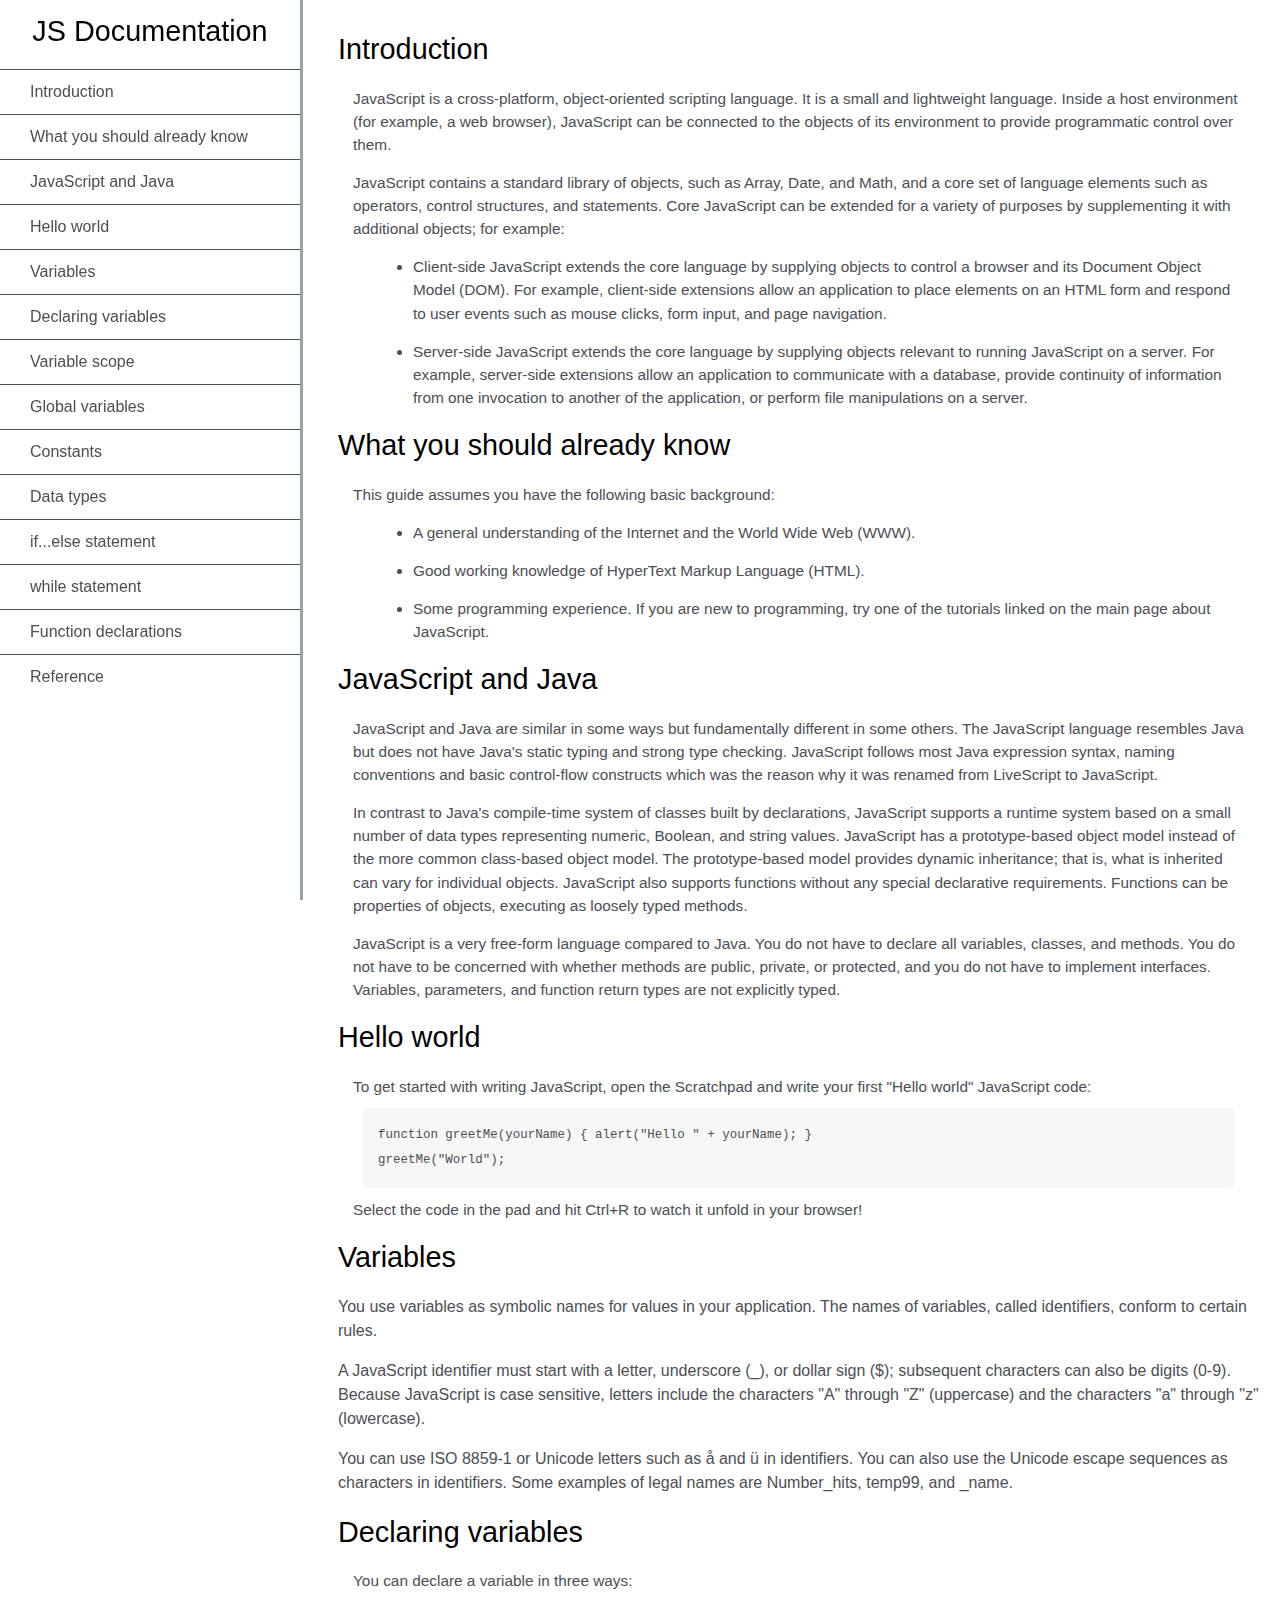
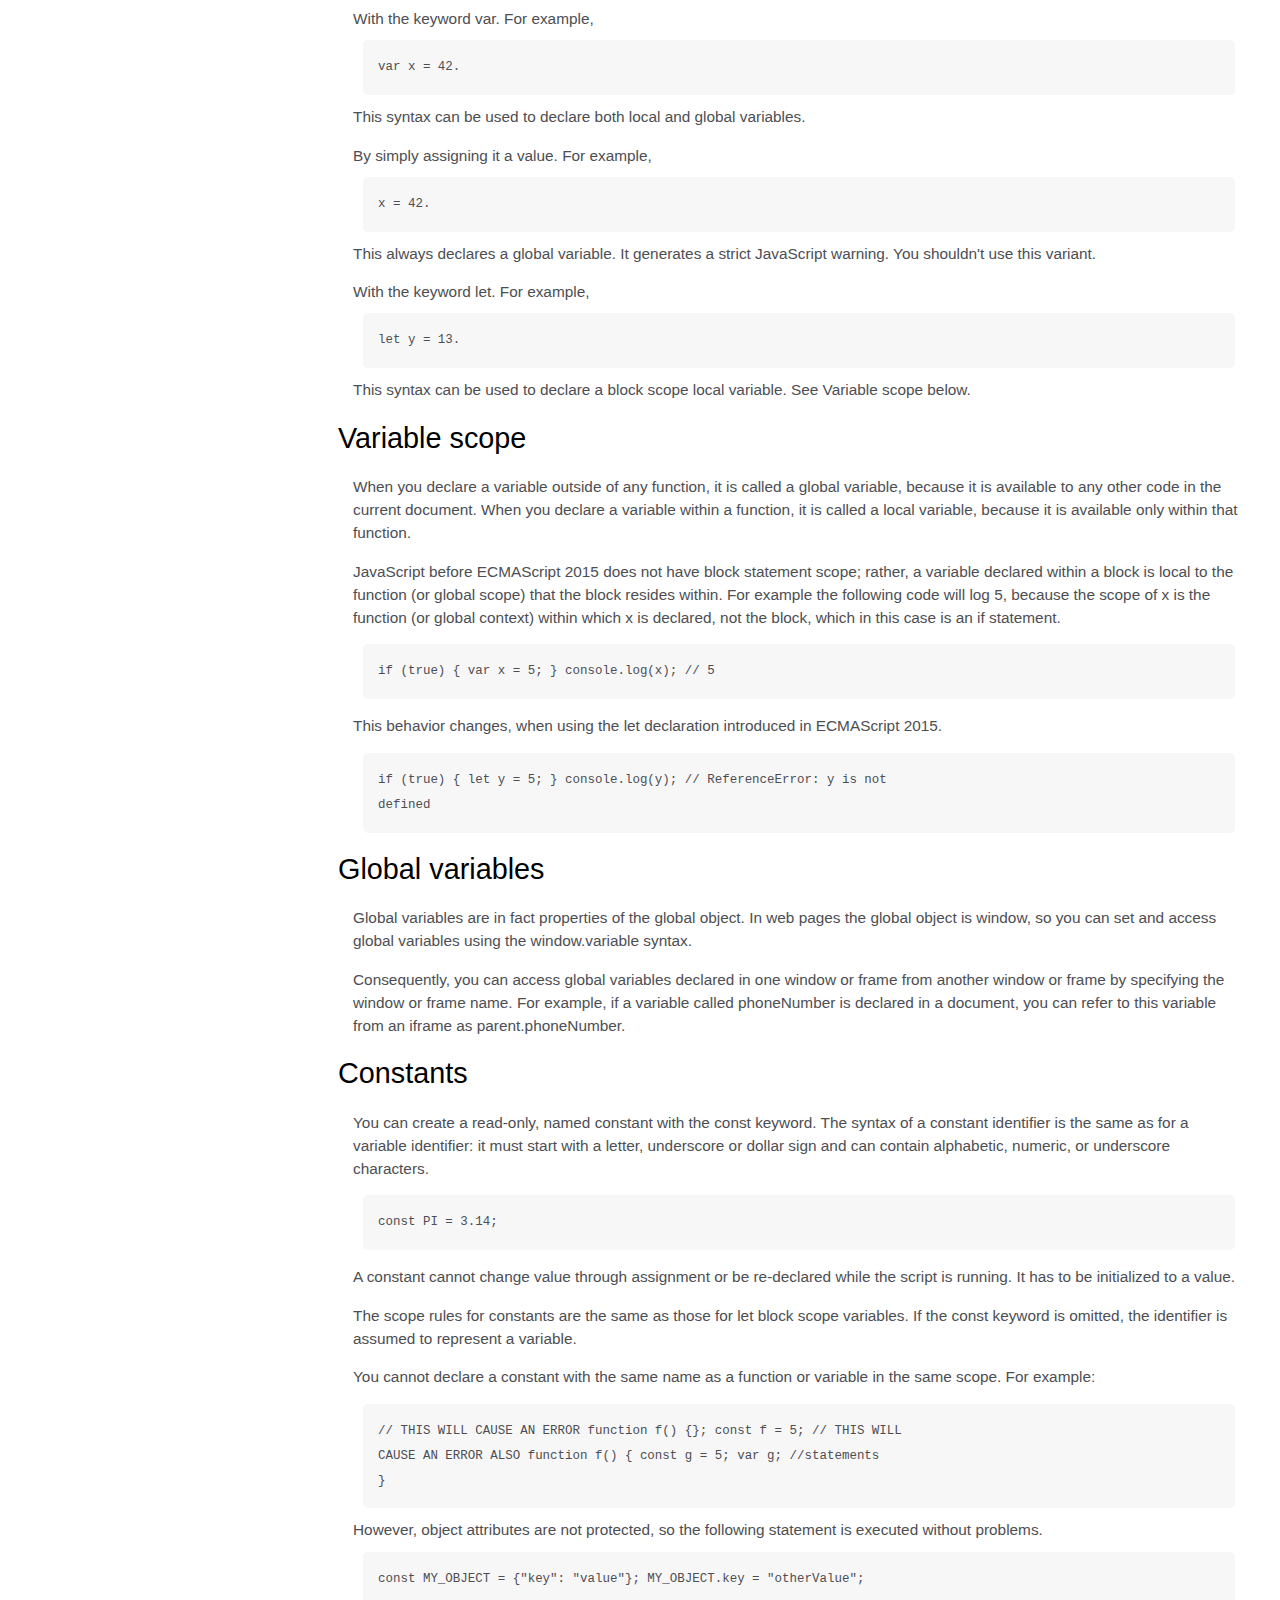
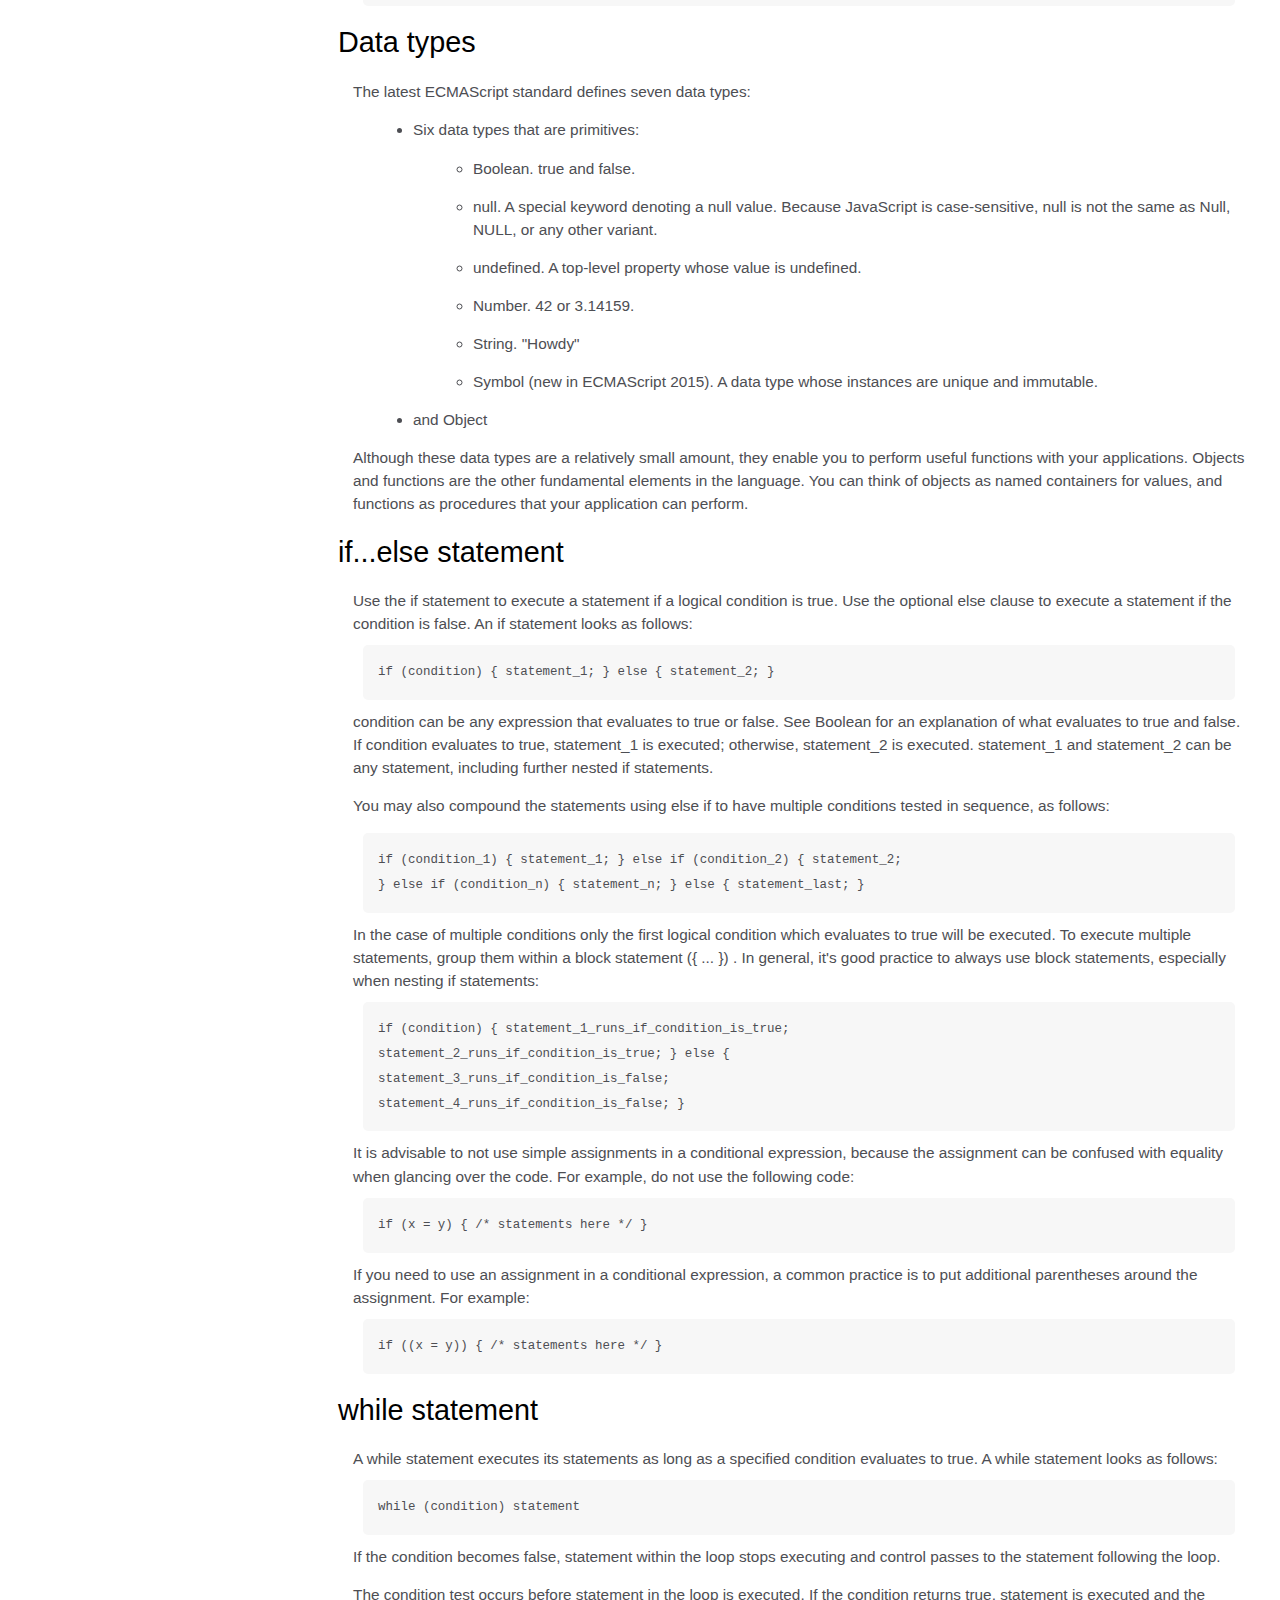
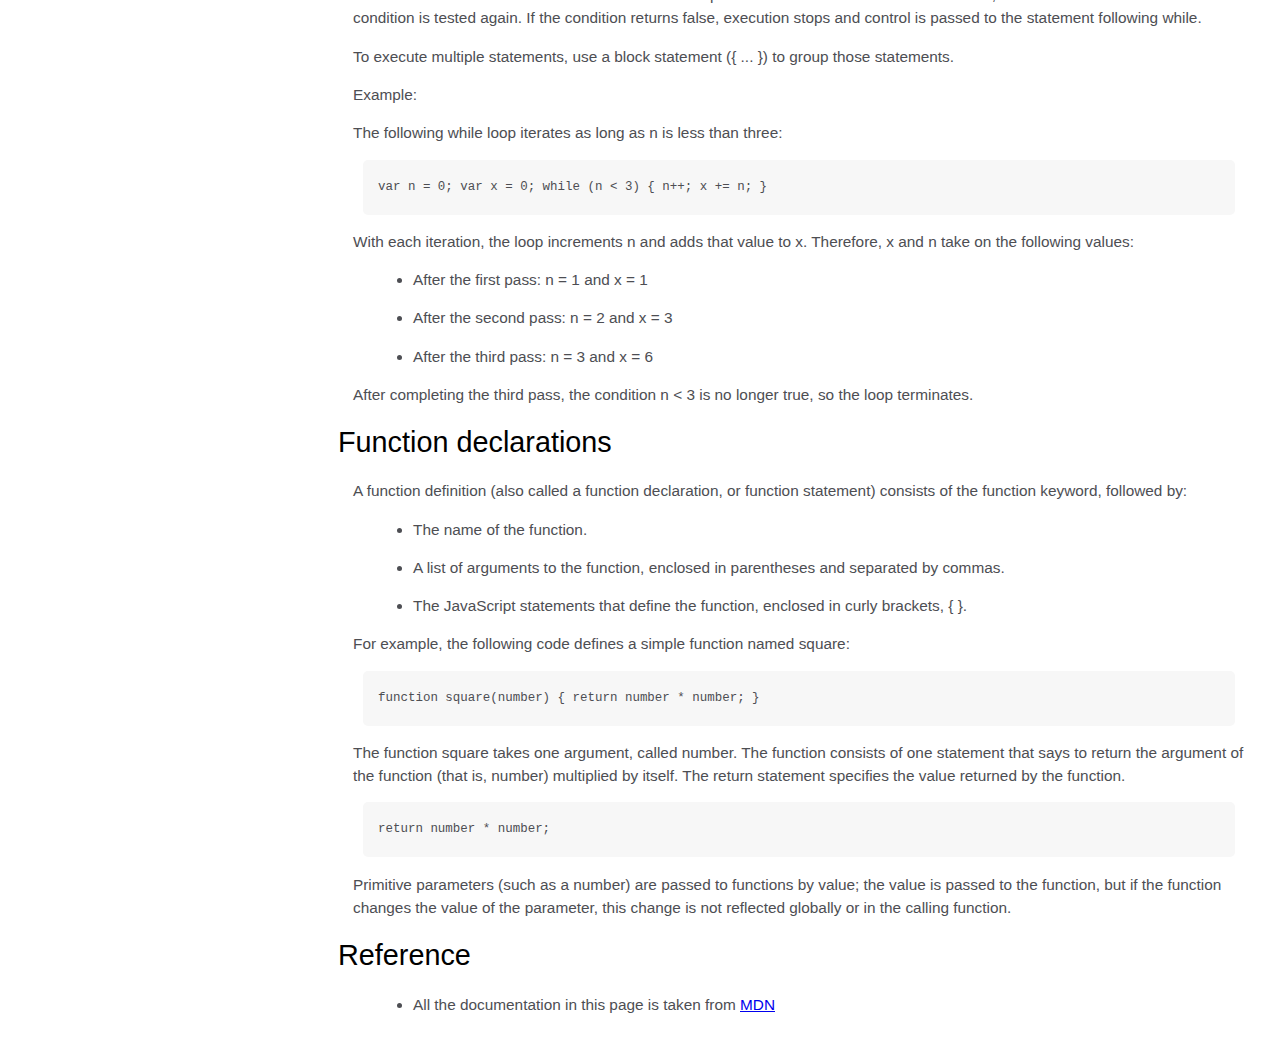
<file: documentation-page/documentation.html>
<!DOCTYPE html>
<html lang="en">
<head>
    <meta charset="UTF-8">
    <meta http-equiv="X-UA-Compatible" content="IE=edge">
    <meta name="viewport" content="width=device-width, initial-scale=1.0">
    <title>Documentation Page</title>
    <link rel="stylesheet" href="docStyles.css">
</head>
<body>
    <nav id="navbar">
        <header>JS Documentation</header>
        <ul>
          <li><a class="nav-link" href="#Introduction">Introduction</a></li>
          <li>
            <a class="nav-link" href="#What_you_should_already_know"
              >What you should already know</a
            >
          </li>
          <li>
            <a class="nav-link" href="#JavaScript_and_Java">JavaScript and Java</a>
          </li>
          <li><a class="nav-link" href="#Hello_world">Hello world</a></li>
          <li><a class="nav-link" href="#Variables">Variables</a></li>
          <li>
            <a class="nav-link" href="#Declaring_variables">Declaring variables</a>
          </li>
          <li><a class="nav-link" href="#Variable_scope">Variable scope</a></li>
          <li><a class="nav-link" href="#Global_variables">Global variables</a></li>
          <li><a class="nav-link" href="#Constants">Constants</a></li>
          <li><a class="nav-link" href="#Data_types">Data types</a></li>
          <li>
            <a class="nav-link" href="#if...else_statement">if...else statement</a>
          </li>
          <li><a class="nav-link" href="#while_statement">while statement</a></li>
          <li>
            <a class="nav-link" href="#Function_declarations"
              >Function declarations</a
            >
          </li>
          <li><a class="nav-link" href="#Reference">Reference</a></li>
        </ul>
      </nav>
      <main id="main-doc">
        <section class="main-section" id="Introduction">
          <header>Introduction</header>
          <article>
            <p>
              JavaScript is a cross-platform, object-oriented scripting language. It
              is a small and lightweight language. Inside a host environment (for
              example, a web browser), JavaScript can be connected to the objects of
              its environment to provide programmatic control over them.
            </p>
      
            <p>
              JavaScript contains a standard library of objects, such as Array, Date,
              and Math, and a core set of language elements such as operators, control
              structures, and statements. Core JavaScript can be extended for a
              variety of purposes by supplementing it with additional objects; for
              example:
            </p>
            <ul>
              <li>
                Client-side JavaScript extends the core language by supplying objects
                to control a browser and its Document Object Model (DOM). For example,
                client-side extensions allow an application to place elements on an
                HTML form and respond to user events such as mouse clicks, form input,
                and page navigation.
              </li>
              <li>
                Server-side JavaScript extends the core language by supplying objects
                relevant to running JavaScript on a server. For example, server-side
                extensions allow an application to communicate with a database,
                provide continuity of information from one invocation to another of
                the application, or perform file manipulations on a server.
              </li>
            </ul>
          </article>
        </section>
        <section class="main-section" id="What_you_should_already_know">
          <header>What you should already know</header>
          <article>
            <p>This guide assumes you have the following basic background:</p>
      
            <ul>
              <li>
                A general understanding of the Internet and the World Wide Web (WWW).
              </li>
              <li>Good working knowledge of HyperText Markup Language (HTML).</li>
              <li>
                Some programming experience. If you are new to programming, try one of
                the tutorials linked on the main page about JavaScript.
              </li>
            </ul>
          </article>
        </section>
        <section class="main-section" id="JavaScript_and_Java">
          <header>JavaScript and Java</header>
          <article>
            <p>
              JavaScript and Java are similar in some ways but fundamentally different
              in some others. The JavaScript language resembles Java but does not have
              Java's static typing and strong type checking. JavaScript follows most
              Java expression syntax, naming conventions and basic control-flow
              constructs which was the reason why it was renamed from LiveScript to
              JavaScript.
            </p>
      
            <p>
              In contrast to Java's compile-time system of classes built by
              declarations, JavaScript supports a runtime system based on a small
              number of data types representing numeric, Boolean, and string values.
              JavaScript has a prototype-based object model instead of the more common
              class-based object model. The prototype-based model provides dynamic
              inheritance; that is, what is inherited can vary for individual objects.
              JavaScript also supports functions without any special declarative
              requirements. Functions can be properties of objects, executing as
              loosely typed methods.
            </p>
            <p>
              JavaScript is a very free-form language compared to Java. You do not
              have to declare all variables, classes, and methods. You do not have to
              be concerned with whether methods are public, private, or protected, and
              you do not have to implement interfaces. Variables, parameters, and
              function return types are not explicitly typed.
            </p>
          </article>
        </section>
        <section class="main-section" id="Hello_world">
          <header>Hello world</header>
          <article>
            To get started with writing JavaScript, open the Scratchpad and write your
            first "Hello world" JavaScript code:
            <code
              >function greetMe(yourName) { alert("Hello " + yourName); }
              greetMe("World");
            </code>
      
            Select the code in the pad and hit Ctrl+R to watch it unfold in your
            browser!
          </article>
        </section>
        <section class="main-section" id="Variables">
          <header>Variables</header>
          <p>
            You use variables as symbolic names for values in your application. The
            names of variables, called identifiers, conform to certain rules.
          </p>
          <p>
            A JavaScript identifier must start with a letter, underscore (_), or
            dollar sign ($); subsequent characters can also be digits (0-9). Because
            JavaScript is case sensitive, letters include the characters "A" through
            "Z" (uppercase) and the characters "a" through "z" (lowercase).
          </p>
          <p>
            You can use ISO 8859-1 or Unicode letters such as å and ü in identifiers.
            You can also use the Unicode escape sequences as characters in
            identifiers. Some examples of legal names are Number_hits, temp99, and
            _name.
          </p>
        </section>
        <section class="main-section" id="Declaring_variables">
          <header>Declaring variables</header>
          <article>
            You can declare a variable in three ways:
            <p>
              With the keyword var. For example, <code>var x = 42.</code> This syntax
              can be used to declare both local and global variables.
            </p>
            <p>
              By simply assigning it a value. For example, <code>x = 42.</code> This
              always declares a global variable. It generates a strict JavaScript
              warning. You shouldn't use this variant.
            </p>
            <p>
              With the keyword let. For example,<code> let y = 13.</code> This syntax
              can be used to declare a block scope local variable. See Variable scope
              below.
            </p>
          </article>
        </section>
        <section class="main-section" id="Variable_scope">
          <header>Variable scope</header>
          <article>
            <p>
              When you declare a variable outside of any function, it is called a
              global variable, because it is available to any other code in the
              current document. When you declare a variable within a function, it is
              called a local variable, because it is available only within that
              function.
            </p>
      
            <p>
              JavaScript before ECMAScript 2015 does not have block statement scope;
              rather, a variable declared within a block is local to the function (or
              global scope) that the block resides within. For example the following
              code will log 5, because the scope of x is the function (or global
              context) within which x is declared, not the block, which in this case
              is an if statement.
            </p>
            <code>if (true) { var x = 5; } console.log(x); // 5</code>
            <p>
              This behavior changes, when using the let declaration introduced in
              ECMAScript 2015.
            </p>
      
            <code
              >if (true) { let y = 5; } console.log(y); // ReferenceError: y is not
              defined</code
            >
          </article>
        </section>
        <section class="main-section" id="Global_variables">
          <header>Global variables</header>
          <article>
            <p>
              Global variables are in fact properties of the global object. In web
              pages the global object is window, so you can set and access global
              variables using the window.variable syntax.
            </p>
      
            <p>
              Consequently, you can access global variables declared in one window or
              frame from another window or frame by specifying the window or frame
              name. For example, if a variable called phoneNumber is declared in a
              document, you can refer to this variable from an iframe as
              parent.phoneNumber.
            </p>
          </article>
        </section>
        <section class="main-section" id="Constants">
          <header>Constants</header>
          <article>
            <p>
              You can create a read-only, named constant with the const keyword. The
              syntax of a constant identifier is the same as for a variable
              identifier: it must start with a letter, underscore or dollar sign and
              can contain alphabetic, numeric, or underscore characters.
            </p>
      
            <code>const PI = 3.14;</code>
            <p>
              A constant cannot change value through assignment or be re-declared
              while the script is running. It has to be initialized to a value.
            </p>
      
            <p>
              The scope rules for constants are the same as those for let block scope
              variables. If the const keyword is omitted, the identifier is assumed to
              represent a variable.
            </p>
      
            <p>
              You cannot declare a constant with the same name as a function or
              variable in the same scope. For example:
            </p>
      
            <code
              >// THIS WILL CAUSE AN ERROR function f() {}; const f = 5; // THIS WILL
              CAUSE AN ERROR ALSO function f() { const g = 5; var g; //statements
              }</code
            >
            However, object attributes are not protected, so the following statement
            is executed without problems.
            <code
              >const MY_OBJECT = {"key": "value"}; MY_OBJECT.key = "otherValue";</code
            >
          </article>
        </section>
        <section class="main-section" id="Data_types">
          <header>Data types</header>
          <article>
            <p>The latest ECMAScript standard defines seven data types:</p>
            <ul>
              <li>
                <p>Six data types that are primitives:</p>
                <ul>
                  <li>Boolean. true and false.</li>
                  <li>
                    null. A special keyword denoting a null value. Because JavaScript
                    is case-sensitive, null is not the same as Null, NULL, or any
                    other variant.
                  </li>
                  <li>undefined. A top-level property whose value is undefined.</li>
                  <li>Number. 42 or 3.14159.</li>
                  <li>String. "Howdy"</li>
                  <li>
                    Symbol (new in ECMAScript 2015). A data type whose instances are
                    unique and immutable.
                  </li>
                </ul>
              </li>
      
              <li>and Object</li>
            </ul>
            Although these data types are a relatively small amount, they enable you
            to perform useful functions with your applications. Objects and functions
            are the other fundamental elements in the language. You can think of
            objects as named containers for values, and functions as procedures that
            your application can perform.
          </article>
        </section>
        <section class="main-section" id="if...else_statement">
          <header>if...else statement</header>
          <article>
            Use the if statement to execute a statement if a logical condition is
            true. Use the optional else clause to execute a statement if the condition
            is false. An if statement looks as follows:
      
            <code>if (condition) { statement_1; } else { statement_2; }</code>
            condition can be any expression that evaluates to true or false. See
            Boolean for an explanation of what evaluates to true and false. If
            condition evaluates to true, statement_1 is executed; otherwise,
            statement_2 is executed. statement_1 and statement_2 can be any statement,
            including further nested if statements.
            <p>
              You may also compound the statements using else if to have multiple
              conditions tested in sequence, as follows:
            </p>
            <code
              >if (condition_1) { statement_1; } else if (condition_2) { statement_2;
              } else if (condition_n) { statement_n; } else { statement_last; }
            </code>
            In the case of multiple conditions only the first logical condition which
            evaluates to true will be executed. To execute multiple statements, group
            them within a block statement ({ ... }) . In general, it's good practice
            to always use block statements, especially when nesting if statements:
      
            <code
              >if (condition) { statement_1_runs_if_condition_is_true;
              statement_2_runs_if_condition_is_true; } else {
              statement_3_runs_if_condition_is_false;
              statement_4_runs_if_condition_is_false; }</code
            >
            It is advisable to not use simple assignments in a conditional expression,
            because the assignment can be confused with equality when glancing over
            the code. For example, do not use the following code:
            <code>if (x = y) { /* statements here */ }</code> If you need to use an
            assignment in a conditional expression, a common practice is to put
            additional parentheses around the assignment. For example:
      
            <code>if ((x = y)) { /* statements here */ }</code>
          </article>
        </section>
        <section class="main-section" id="while_statement">
          <header>while statement</header>
          <article>
            A while statement executes its statements as long as a specified condition
            evaluates to true. A while statement looks as follows:
      
            <code>while (condition) statement</code> If the condition becomes false,
            statement within the loop stops executing and control passes to the
            statement following the loop.
      
            <p>
              The condition test occurs before statement in the loop is executed. If
              the condition returns true, statement is executed and the condition is
              tested again. If the condition returns false, execution stops and
              control is passed to the statement following while.
            </p>
      
            <p>
              To execute multiple statements, use a block statement ({ ... }) to group
              those statements.
            </p>
      
            Example:
      
            <p>The following while loop iterates as long as n is less than three:</p>
      
            <code>var n = 0; var x = 0; while (n &lt; 3) { n++; x += n; }</code>
            <p>
              With each iteration, the loop increments n and adds that value to x.
              Therefore, x and n take on the following values:
            </p>
      
            <ul>
              <li>After the first pass: n = 1 and x = 1</li>
              <li>After the second pass: n = 2 and x = 3</li>
              <li>After the third pass: n = 3 and x = 6</li>
            </ul>
            <p>
              After completing the third pass, the condition n &lt; 3 is no longer
              true, so the loop terminates.
            </p>
          </article>
        </section>
        <section class="main-section" id="Function_declarations">
          <header>Function declarations</header>
          <article>
            A function definition (also called a function declaration, or function
            statement) consists of the function keyword, followed by:
      
            <ul>
              <li>The name of the function.</li>
              <li>
                A list of arguments to the function, enclosed in parentheses and
                separated by commas.
              </li>
              <li>
                The JavaScript statements that define the function, enclosed in curly
                brackets, { }.
              </li>
            </ul>
            <p>
              For example, the following code defines a simple function named square:
            </p>
      
            <code>function square(number) { return number * number; }</code>
            <p>
              The function square takes one argument, called number. The function
              consists of one statement that says to return the argument of the
              function (that is, number) multiplied by itself. The return statement
              specifies the value returned by the function.
            </p>
            <code>return number * number;</code>
            <p>
              Primitive parameters (such as a number) are passed to functions by
              value; the value is passed to the function, but if the function changes
              the value of the parameter, this change is not reflected globally or in
              the calling function.
            </p>
          </article>
        </section>
        <section class="main-section" id="Reference">
          <header>Reference</header>
          <article>
            <ul>
              <li>
                All the documentation in this page is taken from
                <a
                  href="https://developer.mozilla.org/en-US/docs/Web/JavaScript/Guide"
                  target="_blank"
                  >MDN</a
                >
              </li>
            </ul>
          </article>
        </section>
      </main>      
</body>
</html>
</file>
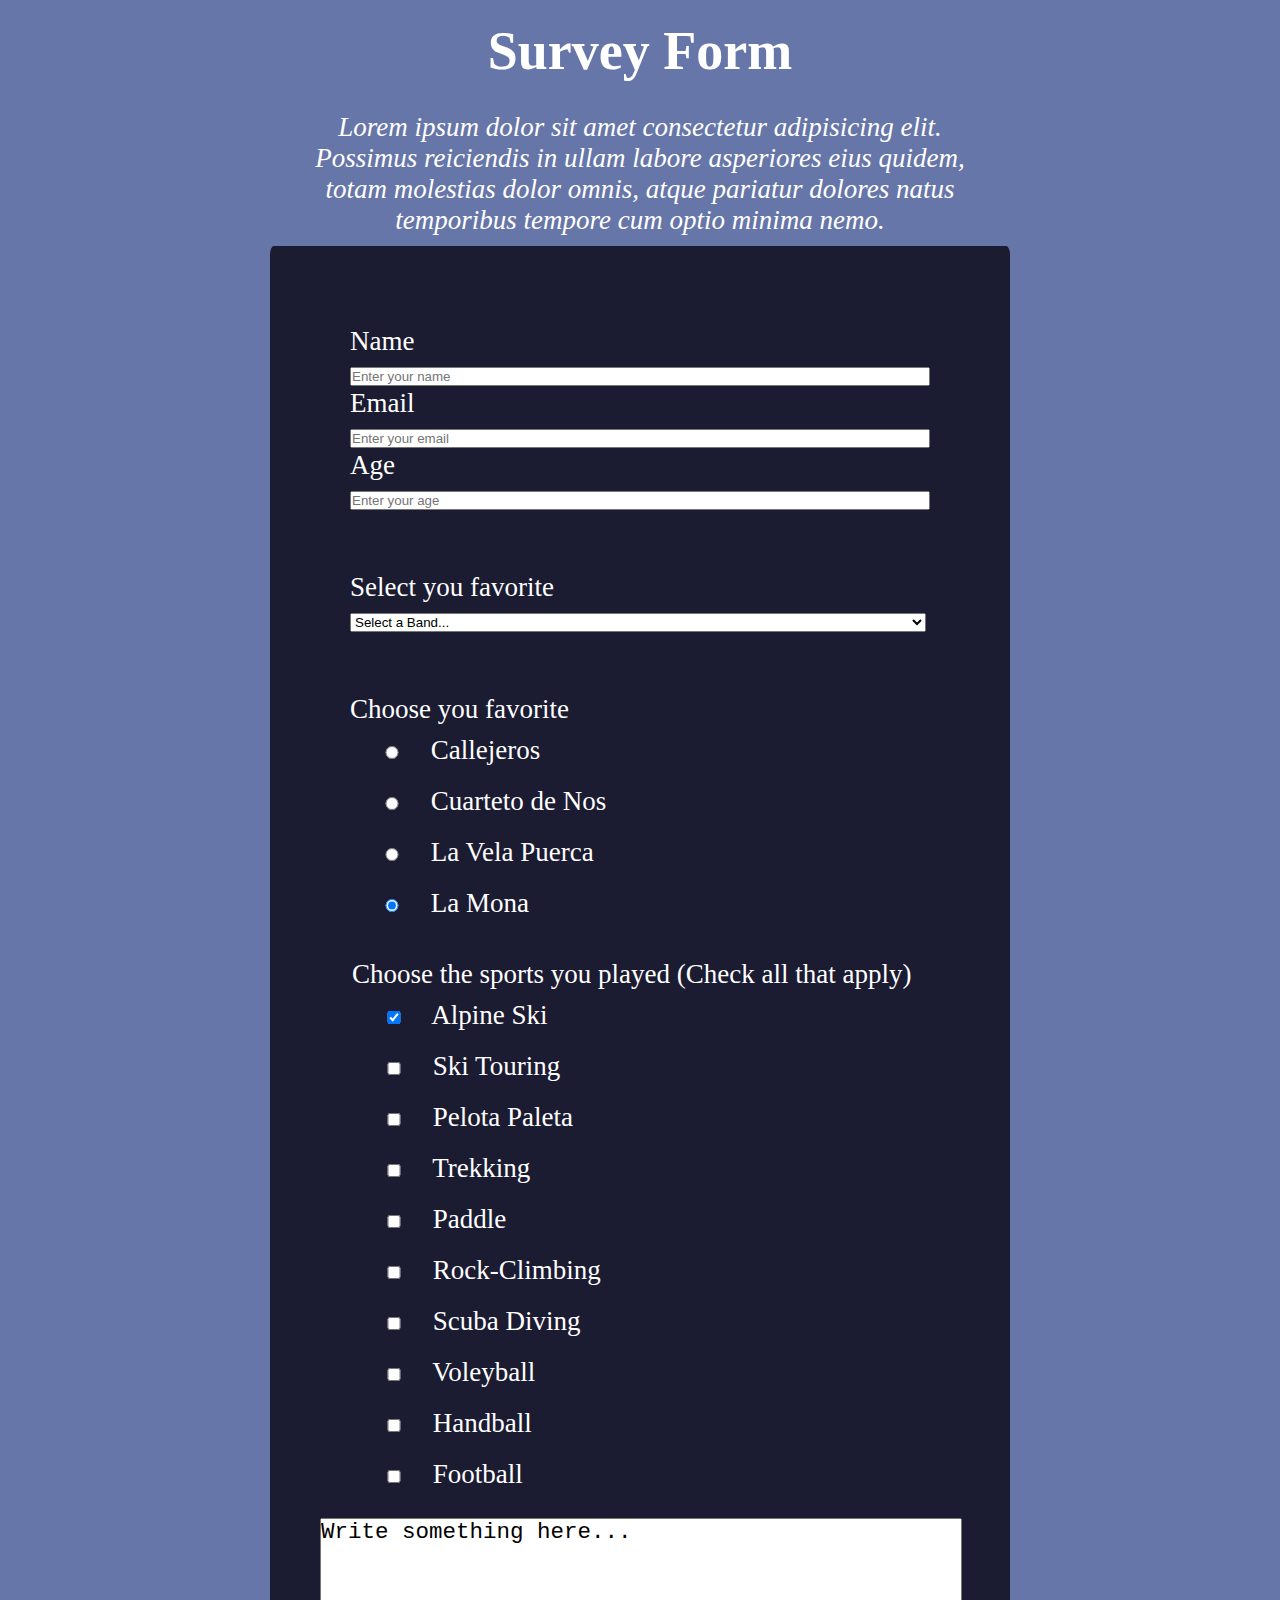
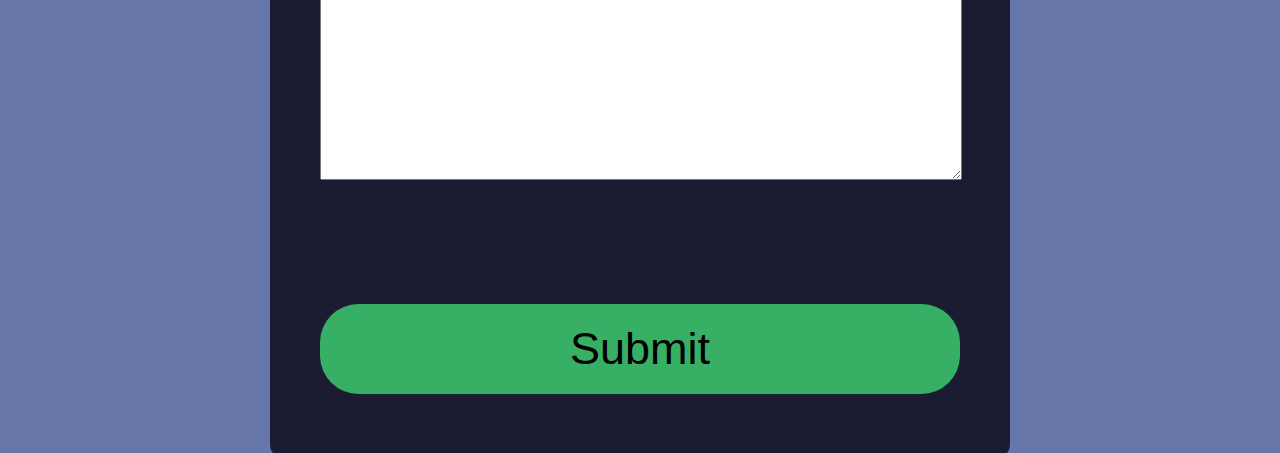
<file: survey form/surveyForm.html>
<!DOCTYPE html>
<html lang="en">
<head>
    <meta charset="UTF-8">
    <meta http-equiv="X-UA-Compatible" content="IE=edge">
    <meta name="viewport" content="width=device-width, initial-scale=1.0">
    <title> Survey Form</title>
    <link rel="stylesheet" href="surv-form-styles.css">
</head>
<body>
    <div id="main">
        <h1 id="title"> Survey Form</h1>
        <p id="description"><em>Lorem ipsum dolor sit amet consectetur adipisicing elit. Possimus reiciendis in ullam labore asperiores eius quidem, totam molestias dolor omnis, atque pariatur dolores natus temporibus tempore cum optio minima nemo.</em></p>
        <form action="" id="survey-form">
            
            <div class="container">
                <label for="" id="name-label">Name </label>
                <input type="text" id="name" placeholder='Enter your name'>
                <label for="" id="email-label">Email  </label>
                <input type="email" id="email" placeholder='Enter your email'>
                <label for="" id="number-label" >Age  </label>
                <input type="number" id="number" placeholder='Enter your age' min=18 max=85>
            </div>
    
            <!-- dropdown -->
            <div class="dropdown">
                <label for="cars">Select you favorite</label>
                <select name="band" id="dropdown">
                    <option value=disable>Select a Band...</option>
                    <option value="artic-monkeys">Artic Monkeys</option>
                    <option value="gorillaz">Gorillaz</option>
                    <option value="imagine-dragons">Imagine Dragons</option>
                    <option value="RHCP">Red Hot Chili Peppers</option>
                </select> 
            </div>
    
            <!-- radio button group -->
            <div class="radio-b-group">
                <p>Choose you favorite</p>
                <div>
                    <input type="radio" id="callejeros" name="latin-music" value="callejeros">
                    <label for="callejeros">Callejeros</label>
                </div>
                <div>
                    <input type="radio" id="cuarteto-de-nos" name="latin-music" value="cuarteto-de-nos">
                    <label for="cuarteto-de-nos">Cuarteto de Nos</label>
                </div>
                <div>
                    <input type="radio" id="la-vela-puerca" name="latin-music" value="la-vela-puerca" checked>
                    <label for="la-vela-puerca">La Vela Puerca</label>
                </div>
                <div>
                    <input type="radio" id="la-mona" name="latin-music" value="la-mona" checked>
                    <label for="la-mona">La Mona</label>
                </div>
            </div>
    
            <!-- checkboxs -->
            <div class="checkboxs">
                <p>Choose the sports you played (Check all that apply)</p>
                <div>
                    <input type="checkbox" id="alpine-ski" name="alpine-ski" checked>
                    <label for="alpine-ski">Alpine Ski</label>
                </div>
                <div>
                    <input type="checkbox" value="ski-touring" name="ski-touring">
                    <label for="ski-touring">Ski Touring</label>
                </div>
                <div>
                    <input type="checkbox" value="pelota-paleta" name="pelota-paleta">
                    <label for="pelota-paleta">Pelota Paleta</label>
                </div>
                <div>
                    <input type="checkbox" value="trekking" name="trekking">
                    <label for="trekking">Trekking</label>
                </div>
                <div>
                    <input type="checkbox" value="paddle" name="paddle">
                    <label for="paddle">Paddle</label>
                </div>
                <div>
                    <input type="checkbox" value="rock-climbing" name="rock-climbing">
                    <label for="rock-climbing">Rock-Climbing</label>
                </div>
                <div>
                    <input type="checkbox" value="scuba-diving" name="scuba-diving">
                    <label for="scuba-diving">Scuba Diving</label>
                </div>
                <div>
                    <input type="checkbox" value="voleyball" name="voleyball">
                    <label for="voleyball">Voleyball</label>
                </div>
                <div>
                    <input type="checkbox" value="handball" name="handball">
                    <label for="handball">Handball</label>
                </div>
                <div>
                    <input type="checkbox" value="football" name="football">
                    <label for="football">Football</label>
                </div>
            </div>
    
            <!-- text area -->
            <div class="text-area">
                <textarea name="textarea" rows="10" cols="50">Write something here...</textarea>
            </div>
    
            <!-- submit button -->
            <button id="submit" type="submit">Submit</button>
    
        </form>
    </div>
</body>
</html>
</file>
<file: documentation-page/docStyles.css>
html,
body {
  min-width: 290px;
  color: #4d4e53;
  background-color: #ffffff;
  font-family: 'Open Sans', Arial, sans-serif;
  line-height: 1.5;
}

#navbar {
  position: fixed;
  min-width: 290px;
  top: 0px;
  left: 0px;
  width: 300px;
  height: 100%;
  border-right: solid;
  border-color: rgba(0, 22, 22, 0.4);
}

header {
  color: black;
  margin: 10px;
  text-align: center;
  font-size: 1.8em;
  font-weight: thin;
}

#main-doc header {
  text-align: left;
  margin: 0px;
}

#navbar ul {
  height: 88%;
  padding: 0;
  overflow-y: auto;
  overflow-x: hidden;
}

#navbar li {
  color: #4d4e53;
  border-top: 1px solid;
  list-style: none;
  position: relative;
  width: 100%;
}

#navbar a {
  display: block;
  padding: 10px 30px;
  color: #4d4e53;
  text-decoration: none;
  cursor: pointer;
}

#main-doc {
  position: absolute;
  margin-left: 310px;
  padding: 20px;
  margin-bottom: 110px;
}

section article {
  color: #4d4e53;
  margin: 15px;
  font-size: 0.96em;
}

section li {
  margin: 15px 0px 0px 20px;
}

code {
  display: block;
  text-align: left;
  white-space: pre-line;
  position: relative;
  word-break: normal;
  word-wrap: normal;
  line-height: 2;
  background-color: #f7f7f7;
  padding: 15px;
  margin: 10px;
  border-radius: 5px;
}

@media only screen and (max-width: 815px) {
  /* For mobile phones: */
  #navbar ul {
    border: 1px solid;
    height: 207px;
  }

  #navbar {
    background-color: white;
    position: absolute;
    top: 0;
    padding: 0;
    margin: 0;
    width: 100%;
    max-height: 275px;
    border: none;
    z-index: 1;
    border-bottom: 2px solid;
  }

  #main-doc {
    position: relative;
    margin-left: 0px;
    margin-top: 270px;
  }
}

@media only screen and (max-width: 400px) {
  #main-doc {
    margin-left: -10px;
  }

  code {
    margin-left: -20px;
    width: 100%;
    padding: 15px;
    padding-left: 10px;
    padding-right: 45px;
    min-width: 233px;
  }
}
</file>
<file: survey form/surv-form-styles.css>
* {
    margin: 0;
    padding: 0;
}

#main {
    background: rgb(103, 118, 168);
    color: #fff;
    font-size: 3vh;
    margin: auto;
    height: auto;
}

#survey-form {
    background: #1b1b32;
    border-radius: 0.5%;
    margin: auto;
    padding: 50px;
    width: 50vw;
    height: auto;
    /* margin-bottom: 20vh; */
}

#title {
    padding: 20px;
    text-align: center;
}

#description {
    margin: auto;
    padding: 10px;
    text-align: center;
    width: 55vw;
}

#name {
    width: 45vw;
}

#email {
    width: 45vw;
}

#age {
    width: 45vw;
}

input {
    width: 45vw;
}

.container {
    padding: 30px;
}

.dropdown {
    padding: 30px;
    margin: auto;
}

.dropdown  select{
    width: 45vw;
}

.radio-b-group {
    width: 30vw;
    padding: 30px;
    display: flex;
    flex-direction: column;
}

.radio-b-group input {
    width: 5vw;
}

.radio-b-group div {
    padding: 10px;
}

.checkboxs {
    width: 45vw;
    margin: auto;
    display: grid;
}

.checkboxs div {
    padding: 10px;
}

.checkboxs input {
    width: 5vw;
}


.text-area textarea {
    width: 100%;
    margin: 2vh 0 3vh 0;
    font-size: 2.5vh;
}

#submit {
    background: rgb(55, 175, 101);
    border: none;
    border-radius: 3vw;
    width: 100%;
    height: 10vh;
    margin: 10vh 0 1vh 0;
    font-size: 5vh;
}
</file>
